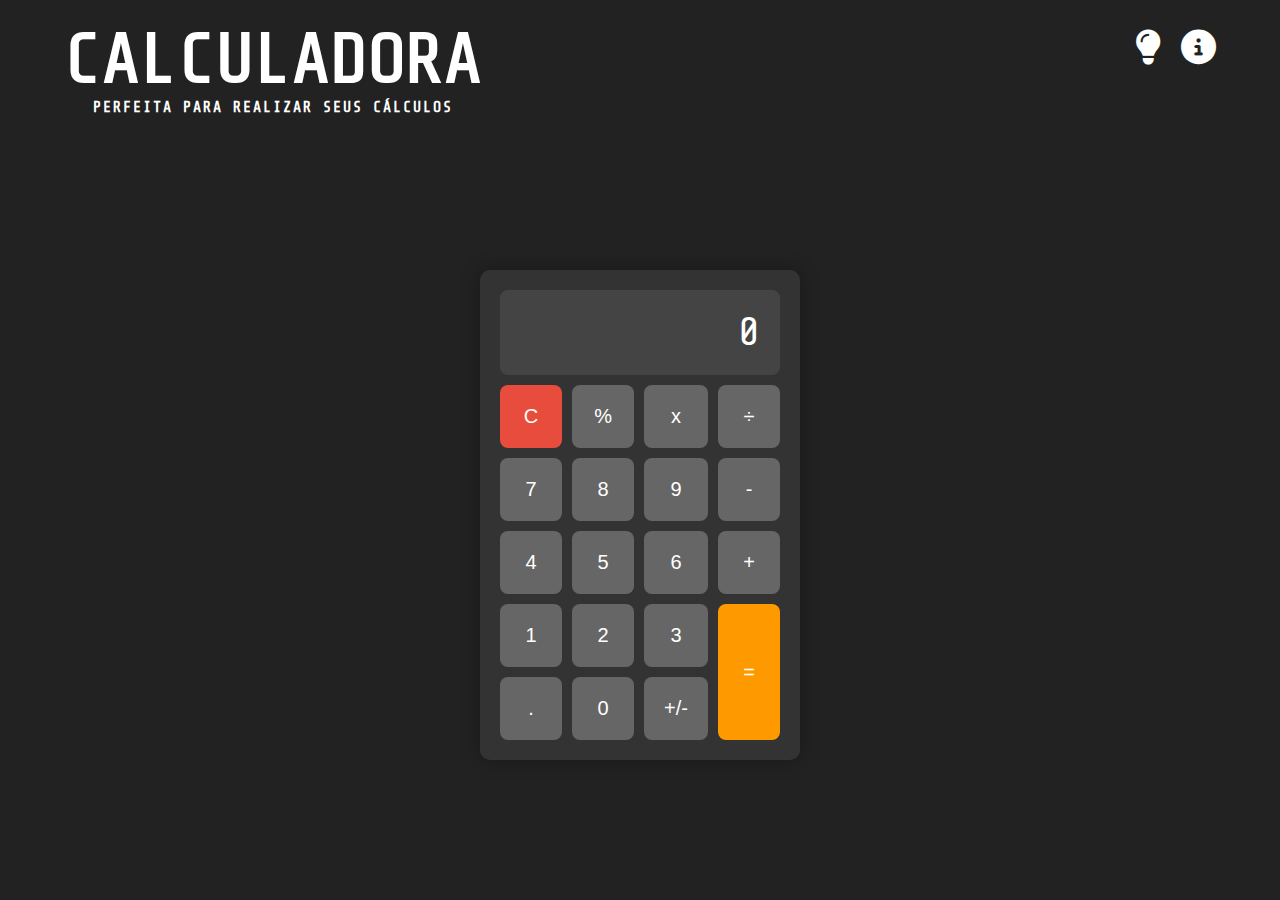
<file: index.html>
<!DOCTYPE html>
<html lang="pt-br">
    <head>
        <meta charset="UTF-8">
        <meta http-equiv="X-UA-Compatible" content="IE=edge">
        <meta name="viewport" content="width=device-width, initial-scale=1.0">
        <link rel="stylesheet" href="https://cdnjs.cloudflare.com/ajax/libs/font-awesome/6.5.0/css/all.min.css">
        <link rel="stylesheet" href="styles.css">
        <title>CALCULADORA</title>
    </head>
    <body>
      <header>
        <div class="container-titulo">
          <h1>CALCULADORA</h1>
          <h3>PERFEITA PARA REALIZAR SEUS CÁLCULOS</h3>
        </div>
        <div class="container-icones">
          <button id="color-mode" aria-label="Alternar modo de cor"><i class="fa-solid fa-lightbulb icone"></i></button>
          <a href="about.html" aria-label="Sobre"><i class="fa-solid fa-circle-info icone"></i></a>
        </div>
      </header>
      <main class="index-main">
        <div class="container">
          <div class="display">
            <p class="display-txt">ERROR</p>
          </div>
          <div class=" container-botoes">
            <button class="botao" id="limpar">C</button>
            <button class="botao">%</button>
            <button class="botao">x</button>
            <button class="botao">÷</button>
            <button class="botao">7</button>
            <button class="botao">8</button>
            <button class="botao">9</button>
            <button class="botao">-</button>
            <button class="botao">4</button>
            <button class="botao">5</button>
            <button class="botao">6</button>
            <button class="botao">+</button>
            <button class="botao">1</button>
            <button class="botao">2</button>
            <button class="botao">3</button>
            <button class="botao" id="igual">=</button>
            <button class="botao">.</button>
            <button class="botao">0</button>
            <button class="botao">+/-</button>
          </div>
        </div>
      </main>

      <script src="./js/calcular.js" type="module"></script>
      <script src="./js/porcentagem.js" type="module"></script>
      <script src="./js/limpar.js" type="module"></script>
      <script src="./js/colorMode.js" type="module"></script>
      <script src="script.js" type="module"></script>      
    </body>
</html>
</file>
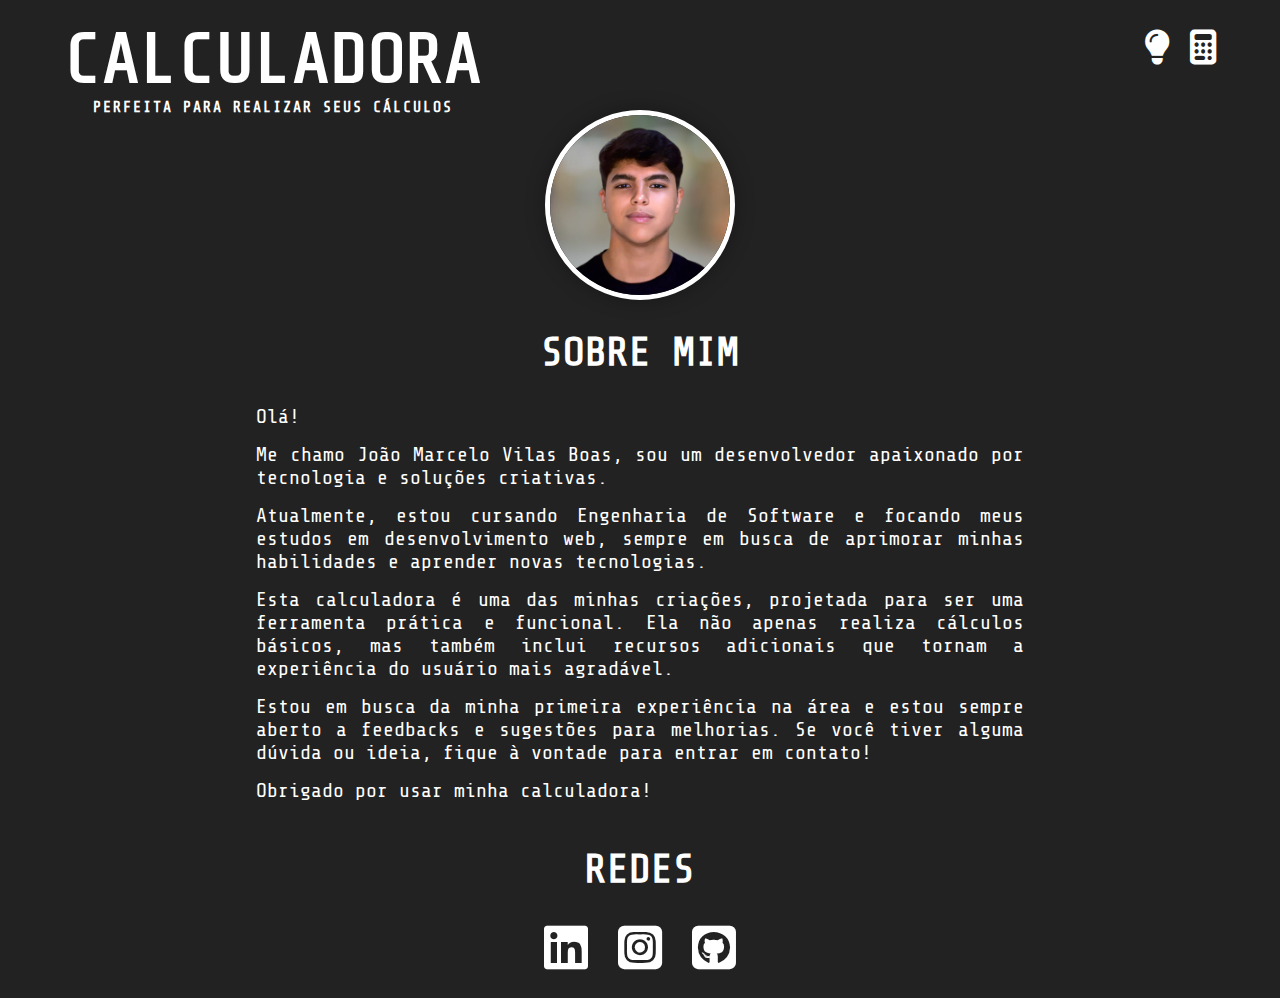
<file: about.html>
<!DOCTYPE html>
<html lang="pt-br">
<head>
    <meta charset="UTF-8">
    <meta http-equiv="X-UA-Compatible" content="IE=edge">
    <meta name="viewport" content="width=device-width, initial-scale=1.0">
    <link rel="stylesheet" href="https://cdnjs.cloudflare.com/ajax/libs/font-awesome/6.5.0/css/all.min.css">
    <link rel="stylesheet" href="styles.css">
    <title>SOBRE</title>
</head>
<body>
    <header>
        <div class="container-titulo">
            <h1>CALCULADORA</h1>
            <h3>PERFEITA PARA REALIZAR SEUS CÁLCULOS</h3>
        </div>
        <div class="container-icones">
            <button id="color-mode"><i class="fa-solid fa-lightbulb icone"></i></button>
            <a href="index.html"><i class="fa-solid fa-calculator icone"></i></a>
        </div>
    </header>
    <main class="sobre-main">
        <img src="./img/perfil.jpg" alt="foto de perfil do desenvolvedor" />
        <h2>SOBRE MIM</h2>
        <p class="sobre-txt">Olá!</p> 
        <p class="sobre-txt">Me chamo João Marcelo Vilas Boas, sou um desenvolvedor apaixonado por tecnologia e soluções criativas.</p>
        <p class="sobre-txt">Atualmente, estou cursando Engenharia de Software e focando meus estudos em desenvolvimento web, sempre em busca de aprimorar minhas habilidades e aprender novas tecnologias.</p>
        <p class="sobre-txt">Esta calculadora é uma das minhas criações, projetada para ser uma ferramenta prática e funcional. Ela não apenas realiza cálculos básicos, mas também inclui recursos adicionais que tornam a experiência do usuário mais agradável.</p>
        <p class="sobre-txt">Estou em busca da minha primeira experiência na área e estou sempre aberto a feedbacks e sugestões para melhorias. Se você tiver alguma dúvida ou ideia, fique à vontade para entrar em contato!</p>
        <p class="sobre-txt">Obrigado por usar minha calculadora!</p>
        <div class="container-links">
            <h2>REDES</h2>
            <ul class="lista-links">
                <li class="item-lista">
                    <a href="https://www.linkedin.com/in/joaombvb/" target="_blank" class="link">
                        <i class="fa-brands fa-linkedin icones-link"></i>
                    </a>
                </li>
                <li class="item-lista">
                    <a href="https://www.instagram.com/joaombvb/" target="_blank" class="link">
                        <i class="fa-brands fa-square-instagram icones-link"></i>
                    </a>
                </li>
                <li class="item-lista">
                    <a href="https://www.github.com/joaombvb/" target="_blank" class="link">
                        <i class="fa-brands fa-square-github icones-link"></i>
                    </a>
                </li>
            </ul>
        </div>
    </main>
    <script src="./js/colorMode.js" type="module"></script>
    <script src="script.js" type="module"></script>      
</body>
</html>
</file>
<file: styles.css>
@import url('./css/header.css');
@import url('./css/index-main.css');
@import url('./css/buttons.css');
@import url('./css/sobre.css');
@import url('https://fonts.googleapis.com/css2?family=Share+Tech+Mono&display=swap');

:root {
    --fonte: "Share Tech Mono", Arial, sans-serif;
}

* {
    margin: 0;
    padding: 0;
}

body {
    box-sizing: border-box;
    background-color: #222;
    color: #ffffff;
    font-family: var(--fonte);
}
</file>
